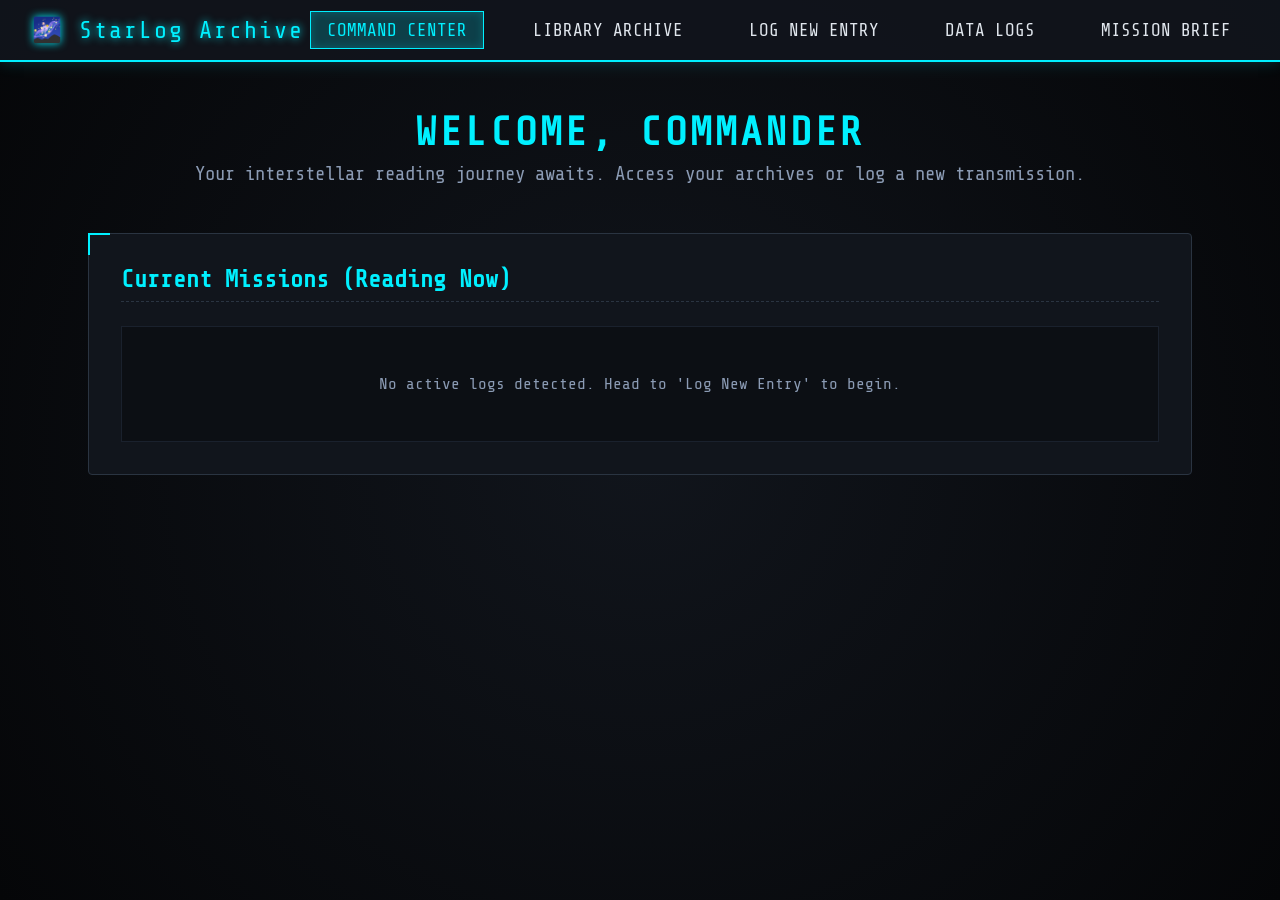
<file: index.html>
<!DOCTYPE html>
<html lang="en">
<head>
    <meta charset="UTF-8">
    <meta name="viewport" content="width=device-width, initial-scale=1.0">
    <title>Command Center | Deep Space Tracker</title>
    
    <link rel="icon" type="image/png" href="assets/favicon.png">
    <link rel="stylesheet" href="css/style.css">
</head>
<body>

    <nav class="terminal-nav">
        <div class="nav-logo">
            <span>🌌 StarLog Archive</span>
        </div>
        <ul class="nav-links">
            <li><a href="index.html" class="active">Command Center</a></li>
            <li><a href="library.html">Library Archive</a></li>
            <li><a href="add-entry.html">Log New Entry</a></li>
            <li><a href="stats.html">Data Logs</a></li>
            <li><a href="about.html">Mission Brief</a></li>
        </ul>
    </nav>

    <main class="dashboard-container">
        <header class="dashboard-header">
            <h1>Welcome, Commander</h1>
            <p>Your interstellar reading journey awaits. Access your archives or log a new transmission.</p>
        </header>

        <section class="active-missions">
            <h2>Current Missions (Reading Now)</h2>
            <div id="dashboard-grid">
                
            </div>
        </section>
    </main>

    <script src="js/script.js"></script>
</body>
</html>
</file>
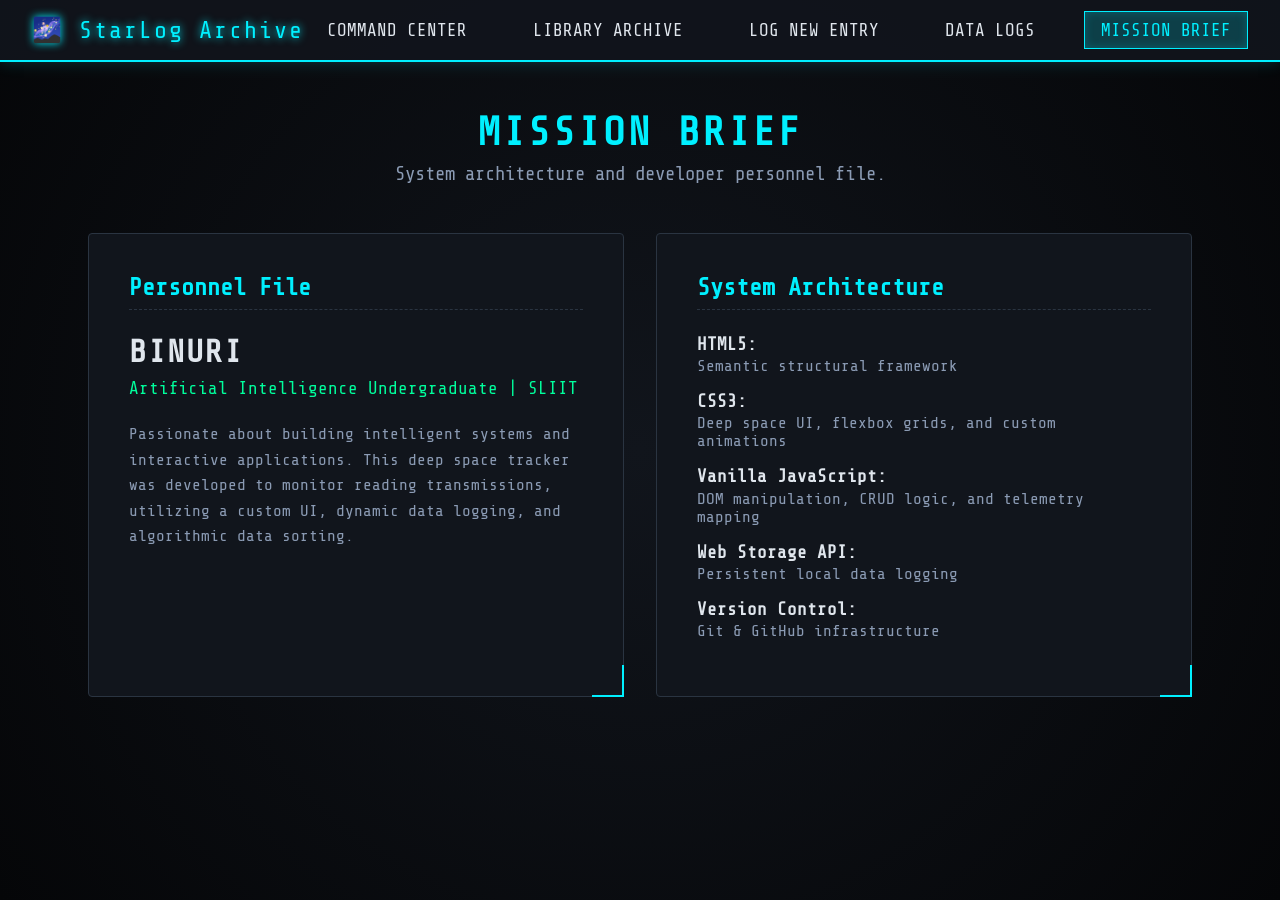
<file: about.html>
<!DOCTYPE html>
<html lang="en">
<head>
    <meta charset="UTF-8">
    <meta name="viewport" content="width=device-width, initial-scale=1.0">
    <title>Mission Brief | Deep Space Tracker</title>
    <link rel="icon" type="image/png" href="assets/favicon.png">
    <link rel="stylesheet" href="css/style.css">
</head>
<body>

    <nav class="terminal-nav">
        <div class="nav-logo">
            <span>🌌 StarLog Archive</span>
        </div>
        <ul class="nav-links">
            <li><a href="index.html">Command Center</a></li>
            <li><a href="library.html">Library Archive</a></li>
            <li><a href="add-entry.html">Log New Entry</a></li>
            <li><a href="stats.html">Data Logs</a></li>
            <li><a href="about.html" class="active">Mission Brief</a></li>
        </ul>
    </nav>

    <main class="dashboard-container">
        <header class="dashboard-header">
            <h1>Mission Brief</h1>
            <p>System architecture and developer personnel file.</p>
        </header>

        <div class="about-grid">
            <section class="about-card profile-card">
                <h2>Personnel File</h2>
                <h3 class="dev-name">Binuri</h3>
                <p class="dev-title">Artificial Intelligence Undergraduate | SLIIT</p>
                <p class="dev-bio">Passionate about building intelligent systems and interactive applications. This deep space tracker was developed to monitor reading transmissions, utilizing a custom UI, dynamic data logging, and algorithmic data sorting.</p>
            </section>

            <section class="about-card tech-card">
                <h2>System Architecture</h2>
                <ul class="tech-list">
                    <li><strong>HTML5:</strong> Semantic structural framework</li>
                    <li><strong>CSS3:</strong> Deep space UI, flexbox grids, and custom animations</li>
                    <li><strong>Vanilla JavaScript:</strong> DOM manipulation, CRUD logic, and telemetry mapping</li>
                    <li><strong>Web Storage API:</strong> Persistent local data logging</li>
                    <li><strong>Version Control:</strong> Git & GitHub infrastructure</li>
                </ul>
            </section>
        </div>
    </main>

    <script src="js/script.js"></script>
</body>
</html>
</file>
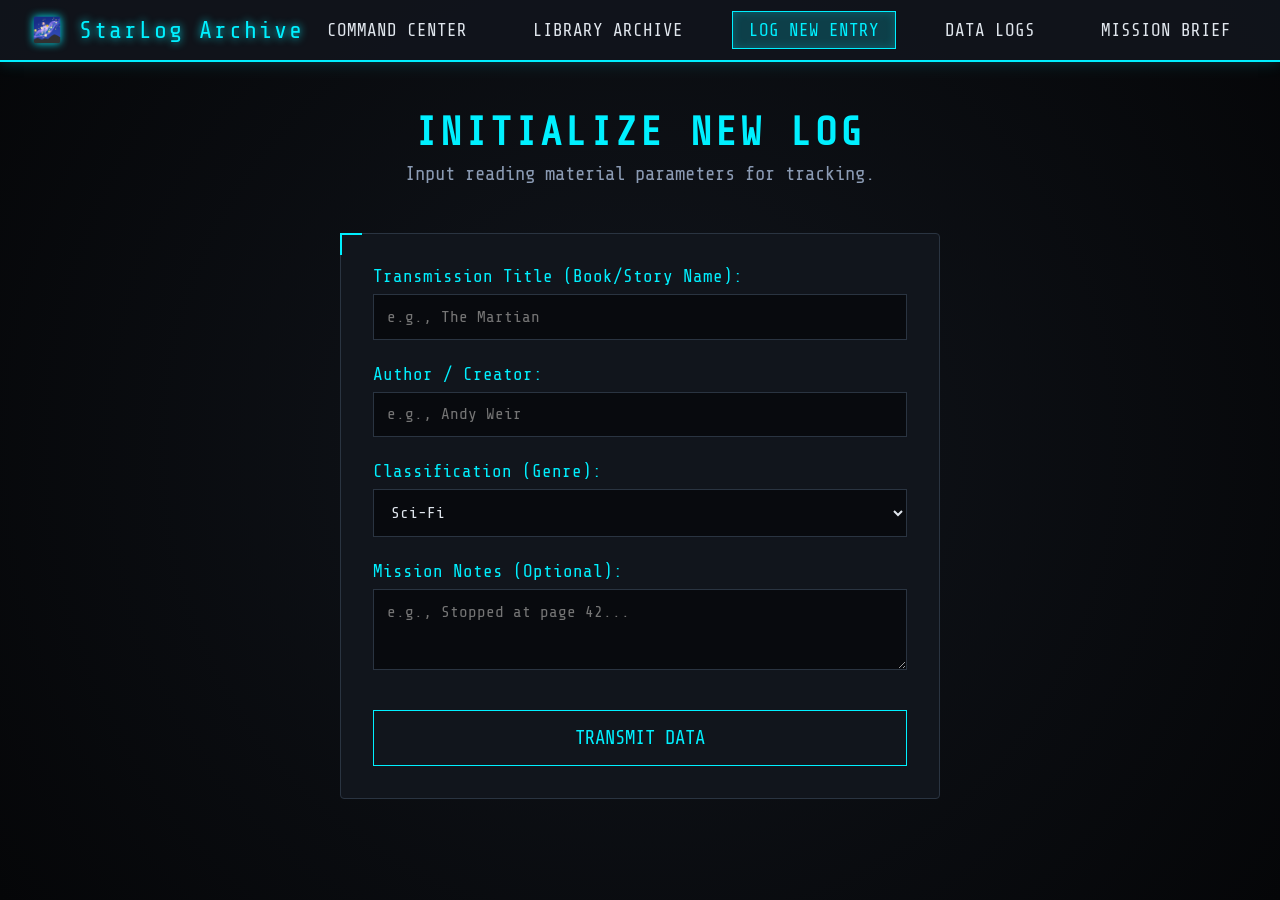
<file: add-entry.html>
<!DOCTYPE html>
<html lang="en">
<head>
    <meta charset="UTF-8">
    <meta name="viewport" content="width=device-width, initial-scale=1.0">
    <title>Log Entry | Deep Space Tracker</title>
    <link rel="icon" type="image/png" href="assets/alien-ship.png">
    <link rel="stylesheet" href="css/style.css">
</head>
<body>

    <nav class="terminal-nav">
        <div class="nav-logo">
            <span>🌌 StarLog Archive</span>
        </div>
        <ul class="nav-links">
            <li><a href="index.html">Command Center</a></li>
            <li><a href="library.html">Library Archive</a></li>
            <li><a href="add-entry.html" class="active">Log New Entry</a></li>
            <li><a href="stats.html">Data Logs</a></li>
            <li><a href="about.html">Mission Brief</a></li>
        </ul>
    </nav>

    <main class="dashboard-container">
        <header class="dashboard-header">
            <h1>Initialize New Log</h1>
            <p>Input reading material parameters for tracking.</p>
        </header>

        <section class="form-container active-missions">
            <form id="new-book-form">
                <div class="form-group">
                    <label for="title">Transmission Title (Book/Story Name):</label>
                    <input type="text" id="title" name="title" required placeholder="e.g., The Martian">
                </div>

                <div class="form-group">
                    <label for="author">Author / Creator:</label>
                    <input type="text" id="author" name="author" required placeholder="e.g., Andy Weir">
                </div>

                <div class="form-group">
                    <label for="genre">Classification (Genre):</label>
                    <select id="genre" name="genre">
                        <option value="Sci-Fi">Sci-Fi</option>
                        <option value="Fantasy">Fantasy</option>
                        <option value="Mystery">Mystery</option>
                        <option value="Romance">Romance</option>
                        <option value="Non-Fiction">Non-Fiction</option>
                    </select>
                </div>

                <div class="form-group">
                    <label for="notes">Mission Notes (Optional):</label>
                    <textarea id="notes" name="notes" rows="3" placeholder="e.g., Stopped at page 42..."></textarea>
                </div>

                <button type="submit" class="submit-btn">Transmit Data</button>
            </form>
        </section>

        <div id="success-modal" class="modal hidden">
            <div class="modal-content">
                <p id="modal-message"></p>
                <button type="button" id="close-modal" class="submit-btn">Acknowledge</button>
            </div>
        </div>
    </main>

    <script src="js/script.js"></script>
</body>
</html>
</file>
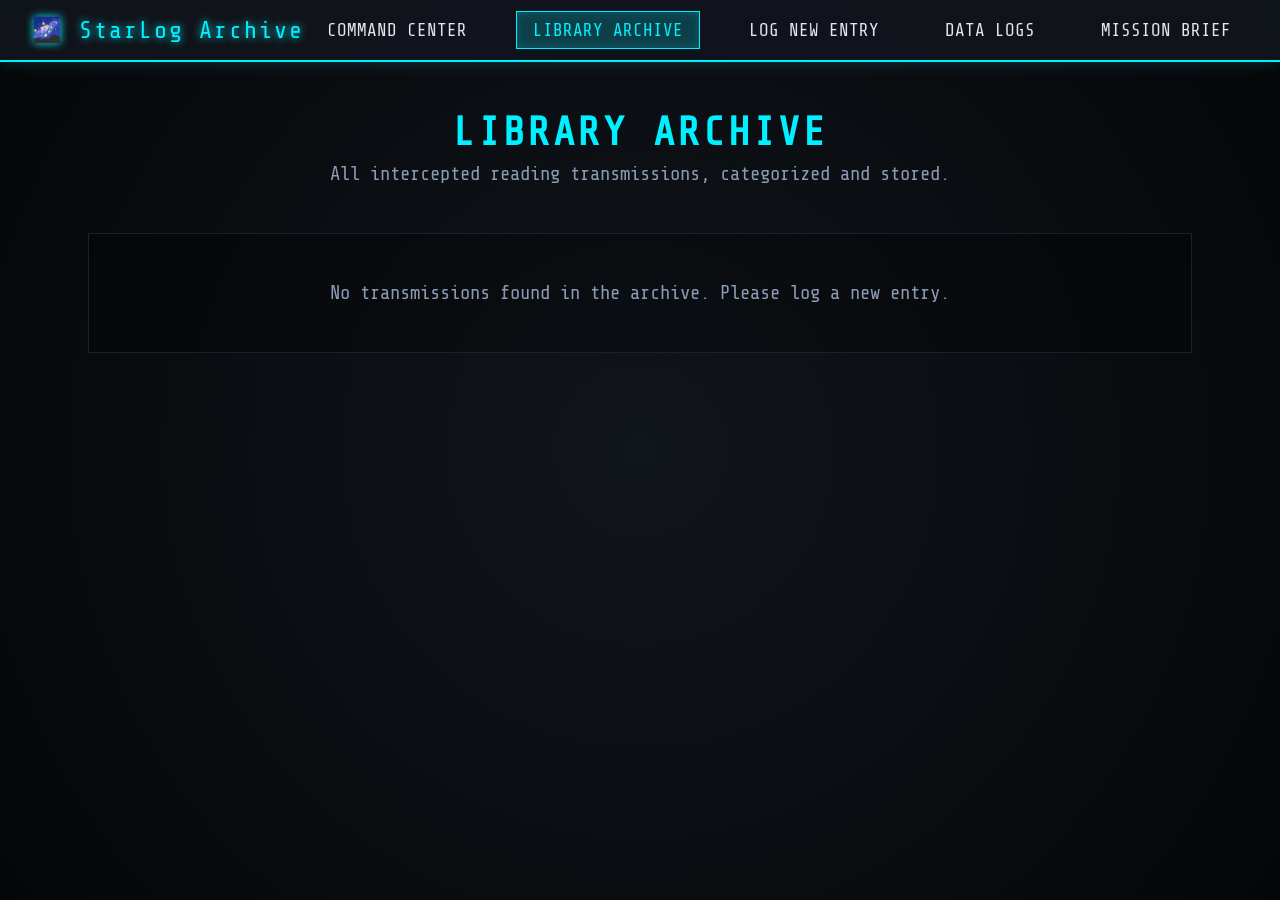
<file: library.html>
<!DOCTYPE html>
<html lang="en">
<head>
    <meta charset="UTF-8">
    <meta name="viewport" content="width=device-width, initial-scale=1.0">
    <title>Library Archive | Deep Space Tracker</title>
    <link rel="icon" type="image/png" href="assets/planet (1).png">
    <link rel="stylesheet" href="css/style.css">
</head>
<body>

    <nav class="terminal-nav">
        <div class="nav-logo">
            <span>🌌 StarLog Archive</span>
        </div>
        <ul class="nav-links">
            <li><a href="index.html">Command Center</a></li>
            <li><a href="library.html" class="active">Library Archive</a></li>
            <li><a href="add-entry.html">Log New Entry</a></li>
            <li><a href="stats.html">Data Logs</a></li>
            <li><a href="about.html">Mission Brief</a></li>
        </ul>
    </nav>

    <main class="dashboard-container">
        <header class="dashboard-header">
            <h1>Library Archive</h1>
            <p>All intercepted reading transmissions, categorized and stored.</p>
        </header>

        <section id="library-grid" class="library-grid">
            
        </section>
        <div id="delete-modal" class="modal hidden">
            <div class="modal-content">
                <p id="delete-message">Are you sure you want to permanently purge this transmission?</p>
                <div class="modal-actions">
                    <button type="button" id="confirm-delete" class="action-btn btn-delete">Confirm Purge</button>
                    <button type="button" id="cancel-delete" class="action-btn btn-update">Cancel</button>
                </div>
            </div>
        </div>
    </main>

    <script src="js/script.js"></script>
</body>
</html>
</file>
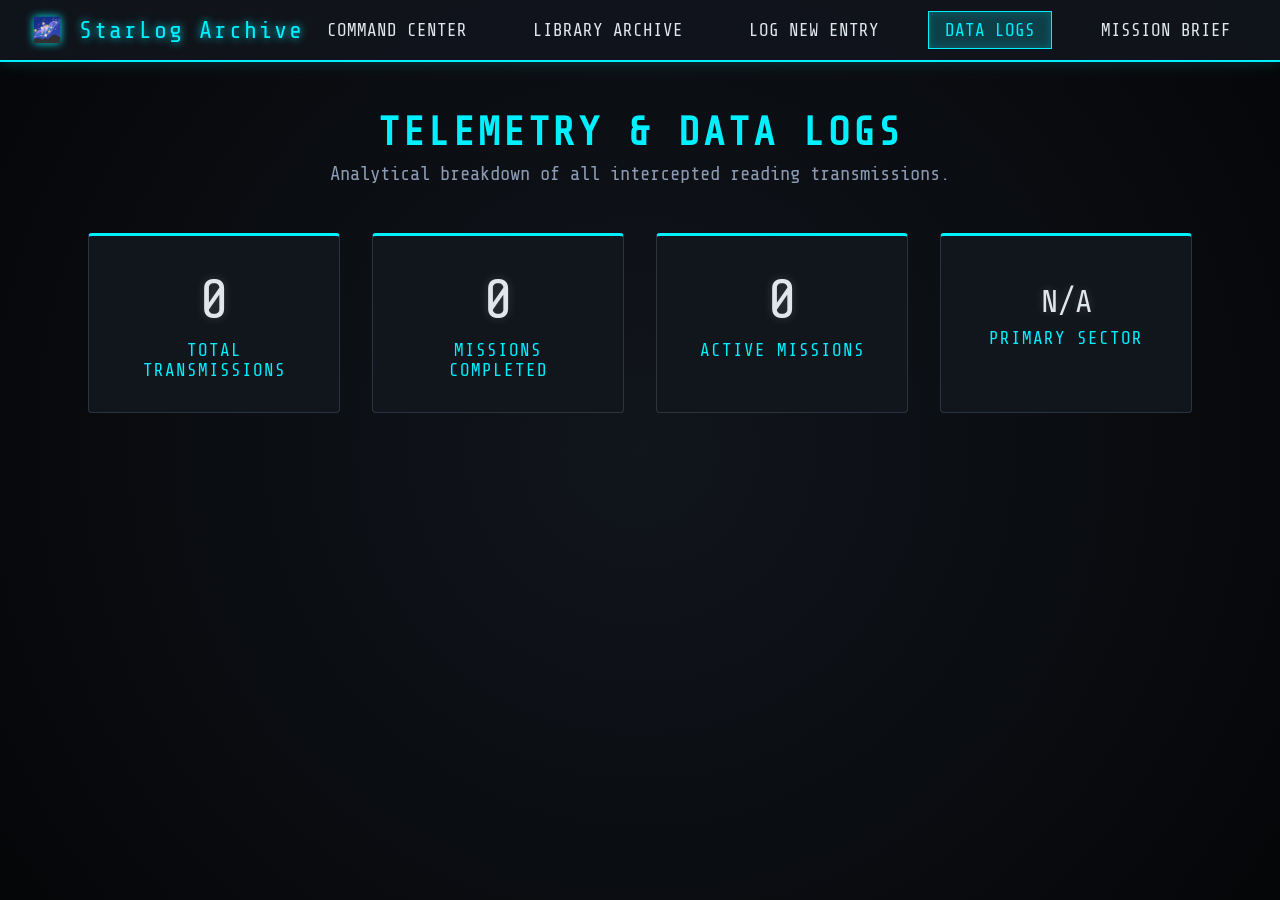
<file: stats.html>
<!DOCTYPE html>
<html lang="en">
<head>
    <meta charset="UTF-8">
    <meta name="viewport" content="width=device-width, initial-scale=1.0">
    <title>Data Logs | Deep Space Tracker</title>
    <link rel="icon" type="image/png" href="assets/star.png">
    <link rel="stylesheet" href="css/style.css">
</head>
<body>

    <nav class="terminal-nav">
        <div class="nav-logo">
            <span>🌌 StarLog Archive</span>
        </div>
        <ul class="nav-links">
            <li><a href="index.html">Command Center</a></li>
            <li><a href="library.html">Library Archive</a></li>
            <li><a href="add-entry.html">Log New Entry</a></li>
            <li><a href="stats.html" class="active">Data Logs</a></li>
            <li><a href="about.html">Mission Brief</a></li>
        </ul>
    </nav>

    <main class="dashboard-container">
        <header class="dashboard-header">
            <h1>Telemetry & Data Logs</h1>
            <p>Analytical breakdown of all intercepted reading transmissions.</p>
        </header>

        <section id="stats-grid" class="stats-grid">
            
        </section>
    </main>

    <script src="js/script.js"></script>
</body>
</html>
</file>
<file: css/style.css>
@import url('https://fonts.googleapis.com/css2?family=Share+Tech+Mono&display=swap');

:root {
    --void-black: #050608;
    --panel-dark: #11151c;
    --neon-blue: #00f0ff;
    --neon-blue-dim: rgba(0, 240, 255, 0.2);
    --text-light: #e0e6ed;
    --alert-red: #ff3366;
}

* {
    margin: 0;
    padding: 0;
    box-sizing: border-box;
}

body {
    background-color: var(--void-black);
    background-image: radial-gradient(circle at 50% 50%, #11151c 0%, #050608 100%);
    color: var(--text-light);
    font-family: 'Share Tech Mono', monospace;
    min-height: 100vh;
    display: flex;
    flex-direction: column;
}

.terminal-nav {
    display: flex;
    justify-content: space-between;
    align-items: center;
    background-color: rgba(17, 21, 28, 0.9);
    padding: 1rem 2rem;
    border-bottom: 2px solid var(--neon-blue);
    box-shadow: 0 0 15px var(--neon-blue-dim);
}

.nav-logo span {
    font-size: 1.5rem;
    color: var(--neon-blue);
    text-shadow: 0 0 8px var(--neon-blue);
    letter-spacing: 2px;
}

.nav-links {
    list-style: none;
    display: flex;
    gap: 2rem;
}

.nav-links a {
    color: var(--text-light);
    text-decoration: none;
    font-size: 1.1rem;
    text-transform: uppercase;
    transition: all 0.3s ease;
    padding: 0.5rem 1rem;
    border: 1px solid transparent;
}

.nav-links a:hover, .nav-links a.active {
    color: var(--neon-blue);
    border: 1px solid var(--neon-blue);
    background-color: var(--neon-blue-dim);
    box-shadow: inset 0 0 10px var(--neon-blue-dim);
}

.dashboard-container {
    padding: 3rem;
    max-width: 1200px;
    margin: 0 auto;
    flex-grow: 1;
    width: 100%;
}

.dashboard-header {
    text-align: center;
    margin-bottom: 3rem;
}

.dashboard-header h1 {
    font-size: 2.5rem;
    color: var(--neon-blue);
    margin-bottom: 0.5rem;
    text-transform: uppercase;
    letter-spacing: 3px;
}

.dashboard-header p {
    color: #8b9bb4;
    font-size: 1.2rem;
}

.active-missions {
    background-color: var(--panel-dark);
    border: 1px solid #2a3441;
    border-radius: 4px;
    padding: 2rem;
    position: relative;
}

.active-missions::before {
    content: '';
    position: absolute;
    top: -1px;
    left: -1px;
    width: 20px;
    height: 20px;
    border-top: 2px solid var(--neon-blue);
    border-left: 2px solid var(--neon-blue);
}

.active-missions h2 {
    color: var(--neon-blue);
    margin-bottom: 1.5rem;
    border-bottom: 1px dashed #2a3441;
    padding-bottom: 0.5rem;
}

.mission-placeholder {
    text-align: center;
    padding: 3rem;
    color: #8b9bb4;
    background-color: rgba(0, 0, 0, 0.3);
    border: 1px solid #1a212d;
}

@media (max-width: 768px) {
    .terminal-nav {
        flex-direction: column;
        gap: 1rem;
        padding: 1rem;
    }
    
    .nav-links {
        flex-wrap: wrap;
        justify-content: center;
        gap: 1rem;
    }

    .dashboard-container {
        padding: 1.5rem;
    }
}

.form-container {
    max-width: 600px;
    margin: 0 auto;
}

.form-group {
    margin-bottom: 1.5rem;
    display: flex;
    flex-direction: column;
}

.form-group label {
    color: var(--neon-blue);
    margin-bottom: 0.5rem;
    font-size: 1.1rem;
}

.form-group input, 
.form-group select {
    background-color: rgba(0, 0, 0, 0.5);
    border: 1px solid #2a3441;
    color: var(--text-light);
    padding: 0.8rem;
    font-family: 'Share Tech Mono', monospace;
    font-size: 1rem;
    transition: all 0.3s ease;
}

.form-group input:focus, 
.form-group select:focus {
    outline: none;
    border-color: var(--neon-blue);
    box-shadow: 0 0 10px var(--neon-blue-dim);
}

.submit-btn {
    width: 100%;
    padding: 1rem;
    background-color: transparent;
    color: var(--neon-blue);
    border: 1px solid var(--neon-blue);
    font-family: 'Share Tech Mono', monospace;
    font-size: 1.2rem;
    cursor: pointer;
    text-transform: uppercase;
    transition: all 0.3s ease;
    margin-top: 1rem;
}

.submit-btn:hover {
    background-color: var(--neon-blue-dim);
    box-shadow: inset 0 0 10px var(--neon-blue-dim);
}

.modal {
    position: fixed;
    top: 0;
    left: 0;
    width: 100%;
    height: 100%;
    background-color: rgba(5, 6, 8, 0.85);
    display: flex;
    justify-content: center;
    align-items: center;
    z-index: 1000;
    opacity: 1;
    transition: opacity 0.3s ease;
}

.modal.hidden {
    display: none;
    opacity: 0;
}

.modal-content {
    background-color: var(--panel-dark);
    border: 1px solid var(--neon-blue);
    box-shadow: 0 0 20px var(--neon-blue-dim);
    padding: 3rem;
    border-radius: 4px;
    text-align: center;
    max-width: 450px;
}

.modal-content p {
    color: var(--text-light);
    font-size: 1.2rem;
    margin-bottom: 2rem;
    line-height: 1.5;
}

#close-modal {
    margin-top: 0;
    width: auto;
    padding: 0.5rem 2rem;
}

.library-grid {
    display: grid;
    grid-template-columns: repeat(auto-fit, minmax(300px, 1fr));
    gap: 2rem;
    margin-top: 2rem;
}

.book-card {
    background-color: var(--panel-dark);
    border: 1px solid #2a3441;
    border-radius: 4px;
    padding: 1.5rem;
    position: relative;
    transition: all 0.3s ease;
}

.book-card:hover {
    border-color: var(--neon-blue);
    box-shadow: 0 0 15px var(--neon-blue-dim);
    transform: translateY(-5px);
}

.card-header {
    display: flex;
    justify-content: space-between;
    align-items: flex-start;
    margin-bottom: 1rem;
    border-bottom: 1px dashed #2a3441;
    padding-bottom: 1rem;
}

.card-header h3 {
    color: var(--text-light);
    font-size: 1.4rem;
    max-width: 70%;
}

.genre-tag {
    background-color: rgba(0, 240, 255, 0.1);
    color: var(--neon-blue);
    padding: 0.3rem 0.6rem;
    font-size: 0.8rem;
    border: 1px solid var(--neon-blue);
    border-radius: 2px;
    text-transform: uppercase;
}

.card-body p {
    margin-bottom: 0.5rem;
    color: #8b9bb4;
}

.card-body strong {
    color: var(--text-light);
}

.status.reading {
    color: var(--neon-blue);
}

.empty-message {
    text-align: center;
    color: #8b9bb4;
    font-size: 1.2rem;
    grid-column: 1 / -1;
    padding: 3rem;
    background-color: rgba(0, 0, 0, 0.3);
    border: 1px solid #1a212d;
}

.card-actions {
    margin-top: 1.5rem;
    display: flex;
    gap: 1rem;
    border-top: 1px dashed #2a3441;
    padding-top: 1rem;
}

.action-btn {
    padding: 0.5rem 1rem;
    font-family: 'Share Tech Mono', monospace;
    font-size: 0.9rem;
    cursor: pointer;
    text-transform: uppercase;
    border-radius: 2px;
    background: transparent;
    transition: all 0.3s ease;
    flex: 1;
}

.btn-update {
    color: var(--neon-blue);
    border: 1px solid var(--neon-blue);
}

.btn-update:hover {
    background-color: var(--neon-blue-dim);
}

.btn-delete {
    color: var(--alert-red);
    border: 1px solid var(--alert-red);
}

.btn-delete:hover {
    background-color: rgba(255, 51, 102, 0.2);
    box-shadow: inset 0 0 10px rgba(255, 51, 102, 0.2);
}

.status.completed {
    color: #00ff9d;
    text-shadow: 0 0 5px rgba(0, 255, 157, 0.5);
}

.modal-actions {
    display: flex;
    gap: 1rem;
    margin-top: 1.5rem;
}

.stats-grid {
    display: grid;
    grid-template-columns: repeat(auto-fit, minmax(200px, 1fr));
    gap: 2rem;
    margin-top: 2rem;
}

.stat-card {
    background-color: var(--panel-dark);
    border: 1px solid #2a3441;
    border-radius: 4px;
    padding: 2rem;
    text-align: center;
    position: relative;
    border-top: 3px solid var(--neon-blue);
}

.stat-value {
    font-size: 3.5rem;
    color: var(--text-light);
    margin-bottom: 0.5rem;
    text-shadow: 0 0 10px rgba(224, 230, 237, 0.2);
}

.stat-label {
    color: var(--neon-blue);
    font-size: 1.1rem;
    text-transform: uppercase;
    letter-spacing: 1px;
}

.star-dust {
    position: absolute;
    pointer-events: none;
    background-color: var(--neon-blue);
    box-shadow: 0 0 8px var(--neon-blue), 0 0 12px rgba(255, 255, 255, 0.8);
    border-radius: 50%;
    z-index: 9999;
    animation: stardustFade 0.8s ease-out forwards;
}

@keyframes stardustFade {
    0% {
        opacity: 1;
        transform: scale(1) translateY(0);
    }
    100% {
        opacity: 0;
        transform: scale(0) translateY(15px);
    }
}

.about-grid {
    display: grid;
    grid-template-columns: repeat(auto-fit, minmax(300px, 1fr));
    gap: 2rem;
    margin-top: 2rem;
}

.about-card {
    background-color: var(--panel-dark);
    border: 1px solid #2a3441;
    border-radius: 4px;
    padding: 2.5rem;
    position: relative;
}

.about-card::before {
    content: '';
    position: absolute;
    bottom: -1px;
    right: -1px;
    width: 30px;
    height: 30px;
    border-bottom: 2px solid var(--neon-blue);
    border-right: 2px solid var(--neon-blue);
}

.about-card h2 {
    color: var(--neon-blue);
    margin-bottom: 1.5rem;
    border-bottom: 1px dashed #2a3441;
    padding-bottom: 0.5rem;
}

.dev-name {
    font-size: 2rem;
    color: var(--text-light);
    margin-bottom: 0.5rem;
    letter-spacing: 2px;
    text-transform: uppercase;
}

.dev-title {
    color: #00ff9d;
    margin-bottom: 1.5rem;
    font-size: 1.1rem;
}

.dev-bio {
    color: #8b9bb4;
    line-height: 1.6;
}

.tech-list {
    list-style: none;
}

.tech-list li {
    margin-bottom: 1rem;
    color: #8b9bb4;
    display: flex;
    flex-direction: column;
}

.tech-list strong {
    color: var(--text-light);
    font-size: 1.1rem;
    margin-bottom: 0.2rem;
}

.form-group textarea {
    background-color: rgba(0, 0, 0, 0.5);
    border: 1px solid #2a3441;
    color: var(--text-light);
    padding: 0.8rem;
    font-family: 'Share Tech Mono', monospace;
    font-size: 1rem;
    transition: all 0.3s ease;
    resize: vertical;
}

.form-group textarea:focus {
    outline: none;
    border-color: var(--neon-blue);
    box-shadow: 0 0 10px var(--neon-blue-dim);
}

.mission-note {
    margin-top: 1rem;
    padding: 0.8rem;
    background-color: rgba(0, 240, 255, 0.05);
    border-left: 2px solid #2a3441;
    color: #8b9bb4;
    font-size: 0.9rem;
    line-height: 1.4;
    white-space: pre-wrap;
}

.btn-note {
    color: #e0e6ed;
    border: 1px solid #4a5568;
}

.btn-note:hover {
    background-color: rgba(224, 230, 237, 0.1);
}
</file>
